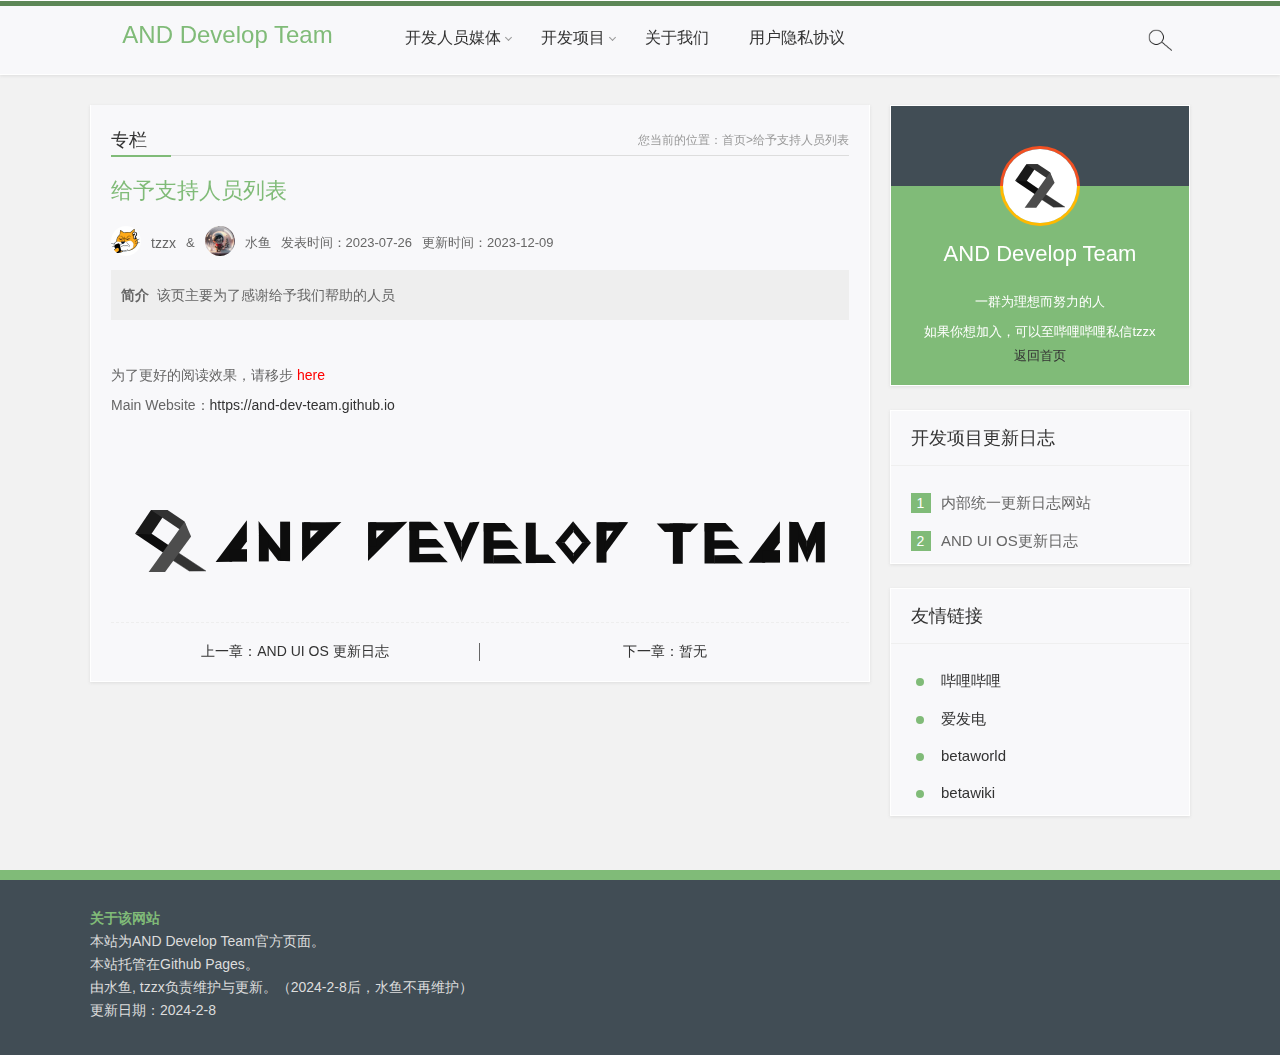
<file: contribute.html>
<!DOCTYPE html>
<html lang="zh">
<head>
    <meta http-equiv="content-type" content="text/html; charset=utf-8">
    <meta name="viewport" content="width=device-width, initial-scale=1"  />
    <meta content="IE=edge,chrome=1" http-equiv="X-UA-Compatible">
    <meta name="renderer" content="webkit" />
    <title>AND Develop Team</title>
    <link rel="shortcut icon" href="favicon.ico">
    <meta name="keywords" content="Anddevteam">
    <meta name="description" content="Anddevteam">
    <link href="css/base.css" rel="stylesheet" type="text/css">
    <script src="js/jquery-1.8.3.min.js" type="text/javascript"></script>
    <script src="js/base.js" type="text/javascript"></script>
    <script src="js/jquery.slides.min.js" type="text/javascript"></script>
</head>

<body>

    <div class="head_box">
        <div class="header">
            <div class="header_logo">
                <a href="index.html"><h2>AND Develop Team</h2></a>
            </div> 
    
         <div class="header_nav">
                <ul class="clearfix">
                     <li class="have_second"><a href="https://and-dev-team.github.io/">开发人员媒体</a>
                        <ul class="nav_second">
                            <i></i>
                            <li><a href="https://space.bilibili.com/588003657">水鱼 哔哩哔哩</a></li>
                            <li><a href="https://space.bilibili.com/1615193436">tzzx 哔哩哔哩</a></li>
                            <li><a href="https://space.bilibili.com/1433776051">风切 哔哩哔哩</a></li>
                            <li><a href="https://space.bilibili.com/1198339569/">Tiger 哔哩哔哩</a></li>
                        </ul>
                    </li>
                    <li class="have_second">
                        <a href="https://and-dev-team.github.io/">开发项目</a>
                        <ul class="nav_second">
                            <i></i>
                            <li><a href="https://and-dev-team.github.io/">AND UI OS</a></li>
                            <li><a href="https://github.com/AND-Dev-Team/ANDUIOS">AND UI OS Github Repo.</a></li>
                            <li><a href="https://apps.microsoft.com/store/detail/and-develop-center/9MZN3SPB8NS5">AND Develop Center (PWA)</a></li>
                            <li><a href="https://github.com/AND-Dev-Team/AND-Develop-Center-PWA">AND Develop Center (PWA) Github Repo.</a></li> 
                            <li><a href="https://and-dev-team.github.io/Windows-On-Scratch-Emulator-Website/">Windows On Scratch Emulator</a></li>
                            <li><a href="https://github.com/AND-Dev-Team/WOS">Windows on Scratch Emulator Github Repo.</a></li> 
                        </ul>
                    </li>
                    <li><a href="https://and-dev-team.github.io/">关于我们</a></li>
                     <li><a href="https://and-dev-team.github.io/privacy">用户隐私协议</a></li>
                </ul>
            </div>
    
            <div class="header_search">
                <a href="javascript:void(0);" class="header_search_btn">
                    <!--<img src="img/search.png">-->
                    <i></i>
                </a>
            </div>
    
            <div class="header_nav_small_btn">
                <span class="small_btn"></span>
            </div>
    
        </div>
    
    </div>

<div class="nav_hidden_zhanwei"></div>

<div class="search_box">
    <div class="search">

    <form name="searchform" class="search_form" method="post" action="[!--news.url--]e/search/index.php" target="_blank">
        <input type="text" class="search_text" name="keyboard" placeholder="输入关键字点击搜索">
        <input type="hidden" name="tbname" value="news">
        <input type="hidden" name="show" value="title,smalltext">
        <input type="hidden" name="tempid" value="1">
        <input type="hidden" name="classid" value="1,4,9">
        <input type="submit" class="search_btn" value="搜索一下">
    </form>

    </div>
</div>
        

<div class="article_box clearfix">



        <div class="left">



            <div class="article_content_box clearfix">

                <div class="article_article_title">
                    <h3>专栏
                        <span>您当前的位置：<a href="index.html">首页></a><a href="#">给予支持人员列表</a></span>
                    </h3>
                </div>

                <h3 class="article_content_title">给予支持人员列表</h3>
                <div class="article_author_count_box clearfix">
                    
                    <i class="article_author_img" title="tzzx"><img src="img/tzzx.webp"></i><a class="article_author" href="https://space.bilibili.com/1615193436">tzzx</a><p>&<p><i class="article_author_img" title="水鱼"><img src="img/whwdzg.avif"></i><a class="article_author" href="https://space.bilibili.com/588003657">水鱼</a>
                    <p>发表时间：2023-07-26</p><p>更新时间：2023-12-09</p>
                </div>
                <div class="article_info">
                    <p><b>简介&nbsp;&nbsp;</b>该页主要为了感谢给予我们帮助的人员</p>
                </div>
                <div class="article_content">

                </p>为了更好的阅读效果，请移步 <a href="https://github.com/tzzxhelloworld/and-dev-team-contribute/blob/main/README.md" style='color:red'>here</a></p>
                </p>Main Website：<a href="https://and-dev-team.github.io">https://and-dev-team.github.io</a></p>
                    <br>
                    <br>
                    <br>
                    <img src="img/team3.svg">
                    <br>
                </div>


                <div class="article_prev_next_box">
                    <a href="update.html">上一章：AND UI OS 更新日志</a>
                    <a href="#">下一章：暂无</a>
                </div>
            </div>

        </div>



        <div class="right">
<!--文章页关于我-->
            <div class="right_box about_me_info">
                <div class="about_me_info_touxiang">
                    <i class="about_me_line"></i>
                    <img src="img/team2.svg">
                </div>
                <div>
                    <div class="about_me_text">
                        <h3>AND Develop Team</h3>
                        <p>一群为理想而努力的人</p>
                        <p>如果你想加入，可以至哔哩哔哩私信tzzx</p>
                        <a href="index.html">返回首页</a>
                    </div>
                    
                </div>
            </div>

<!--Windows 11 on Scratch 更新日志-->
<div class="right_box tuijian_moban">
    <h3>开发项目更新日志</h3>
    <div>
        <ul>
            <li><a href="https://note.ms/ANDUIOS">内部统一更新日志网站 </a></li>
              <li><a href="update.html">AND UI OS更新日志</a></li>
        </ul>
    </div>
</div>

<div class="right_box youlian_list">
    <h3>友情链接</h3>
    <div>
        <ul>
            <li><a href="https://www.bilibili.com/">哔哩哔哩</a></li>
            <li><a href="https://afdian.net/">爱发电</a></li>
            <li><a href="https://wiki.betaworld.cn/%E9%A6%96%E9%A1%B5">betaworld</a></li>
            <li><a href="https://betawiki.net/wiki/Main_Page">betawiki</a></li>
        </ul>
    </div>
</div>

</div>

</div>
<!--个人介绍隐藏部分，只在右侧被翻到最上面显示-->
            <div class="self_info_scroll_bottom right_box">
                <img src="img/team2.svg">
                <div class="self_info_text">
                    <h3>AND Develop Team</h3>
                    <div>
                        <h3>AND Develop Team</h3>
                        <p>一群为理想而努力的人</p>
                        <p>如果你想加入，可以至哔哩哔哩私信tzzx</p>
                        <a href="index.html">返回首页</a>
                    </div>
                    
                </div>
            </div>



        </div>





</div>



<div class="footer_box">
    <div class="footer clearfix">
        <div class="footer_img">
        </div>
        <div class="footer_text">
            <p><i>关于该网站</i></p>
            <p>本站为AND Develop Team官方页面。</p>
            <p>本站托管在Github Pages。</p>
            <p>由水鱼, tzzx负责维护与更新。（2024-2-8后，水鱼不再维护）</p>
            <p>更新日期：2024-2-8</p>
        </div>
    </div>

</div>

</body>

</html>
</file>
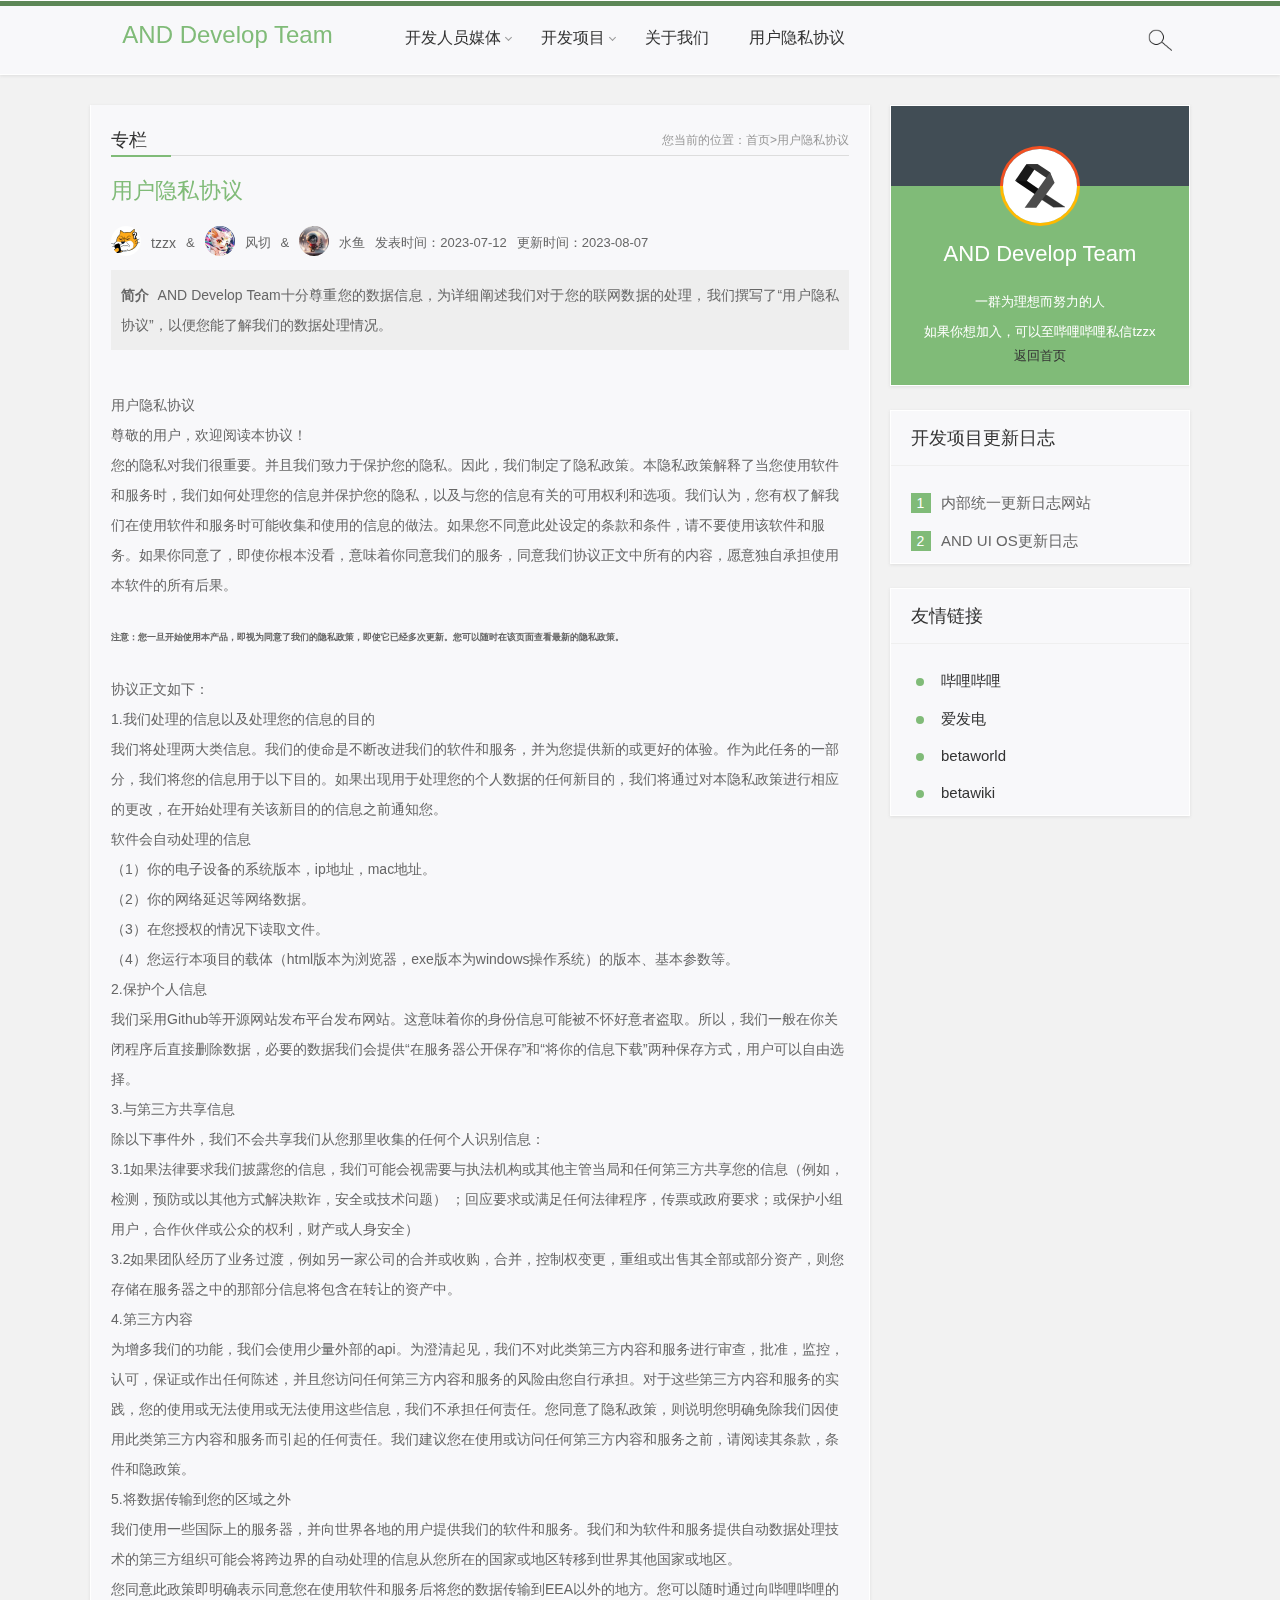
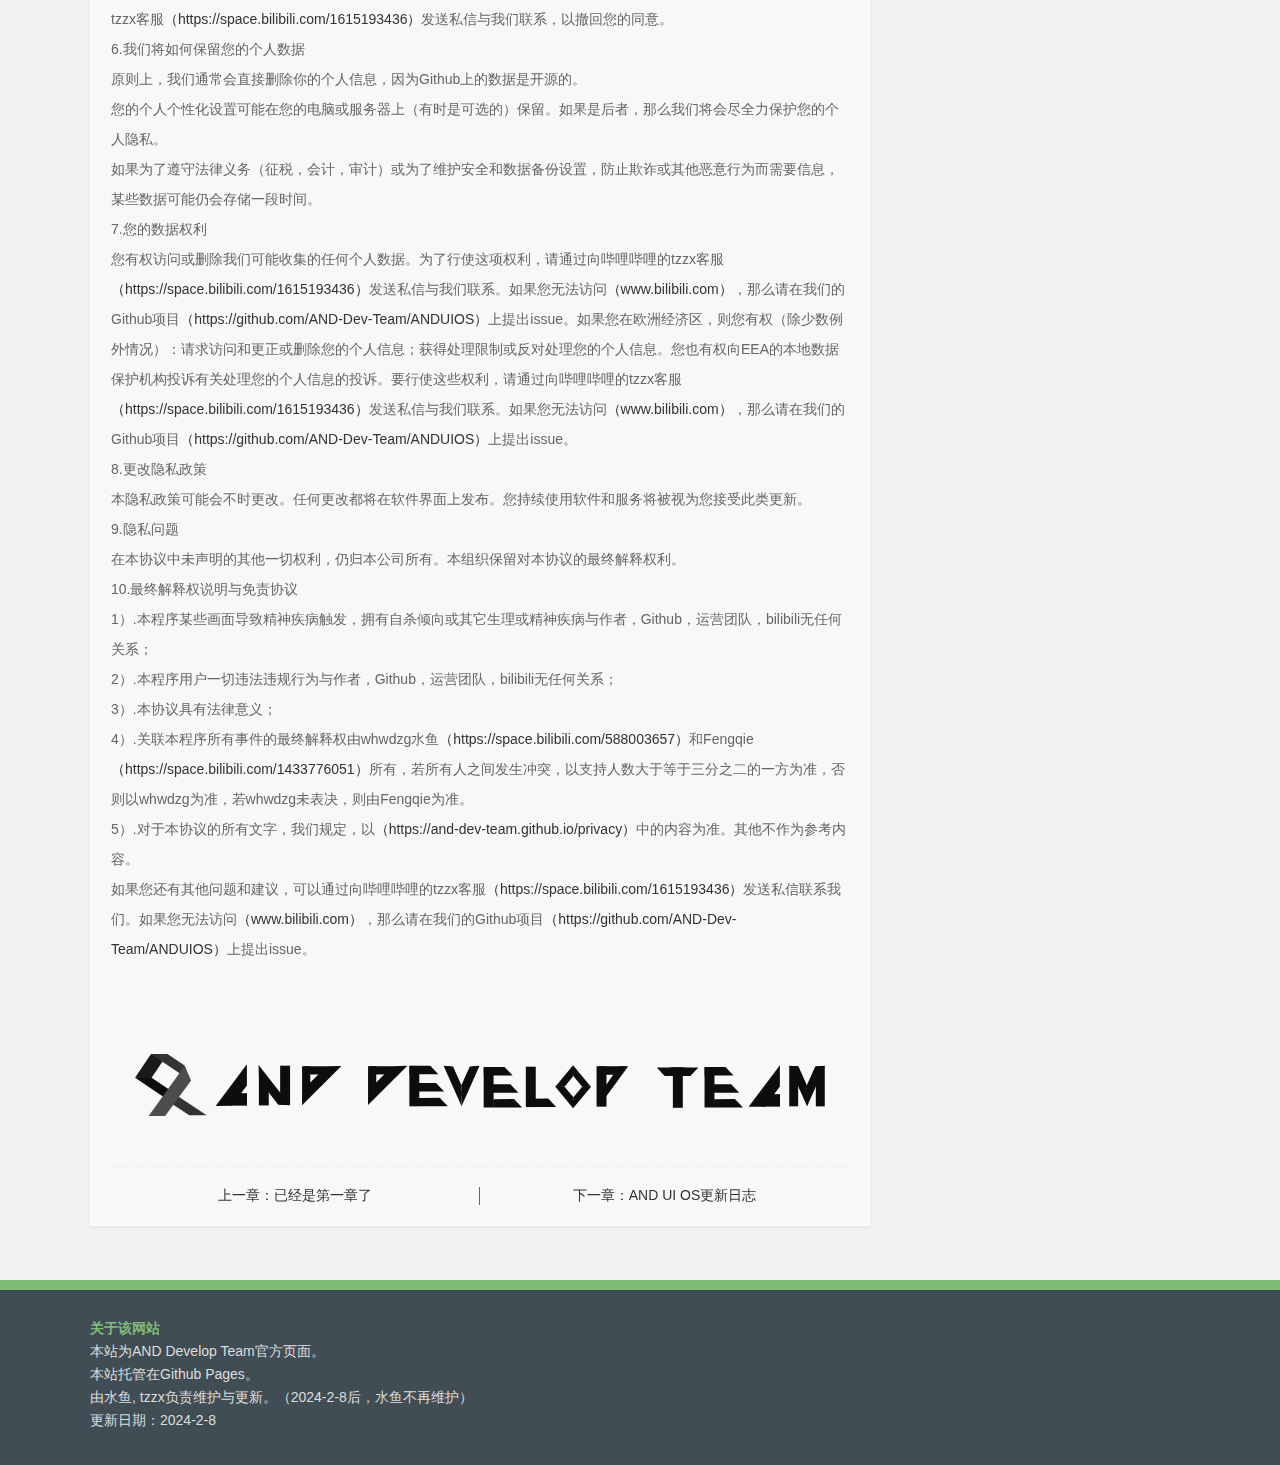
<file: privacy.html>
<!DOCTYPE html>
<html lang="zh">
<head>
    <meta http-equiv="content-type" content="text/html; charset=utf-8">
    <meta name="viewport" content="width=device-width, initial-scale=1"  />
    <meta content="IE=edge,chrome=1" http-equiv="X-UA-Compatible">
    <meta name="renderer" content="webkit" />
    <title>AND Develop Team</title>
    <link rel="shortcut icon" href="favicon.ico">
    <meta name="keywords" content="Anddevteam">
    <meta name="description" content="Anddevteam">
    <link href="css/base.css" rel="stylesheet" type="text/css">
    <script src="js/jquery-1.8.3.min.js" type="text/javascript"></script>
    <script src="js/base.js" type="text/javascript"></script>
    <script src="js/jquery.slides.min.js" type="text/javascript"></script>
</head>

<body>

    <div class="head_box">
        <div class="header">
            <div class="header_logo">
                <a href="index.html"><h2>AND Develop Team</h2></a>
            </div> 
    
         <div class="header_nav">
                <ul class="clearfix">
                     <li class="have_second"><a href="https://and-dev-team.github.io/">开发人员媒体</a>
                        <ul class="nav_second">
                            <i></i>
                            <li><a href="https://space.bilibili.com/588003657">水鱼 哔哩哔哩</a></li>
                            <li><a href="https://space.bilibili.com/1615193436">tzzx 哔哩哔哩</a></li>
                            <li><a href="https://space.bilibili.com/1433776051">风切 哔哩哔哩</a></li>
                            <li><a href="https://space.bilibili.com/1198339569/">Tiger 哔哩哔哩</a></li>
                        </ul>
                    </li>
                    <li class="have_second">
                        <a href="https://and-dev-team.github.io/">开发项目</a>
                        <ul class="nav_second">
                            <i></i>
                            <li><a href="https://and-dev-team.github.io/">AND UI OS</a></li>
                            <li><a href="https://github.com/AND-Dev-Team/ANDUIOS">AND UI OS Github Repo.</a></li>
                            <li><a href="https://apps.microsoft.com/store/detail/and-develop-center/9MZN3SPB8NS5">AND Develop Center (PWA)</a></li>
                            <li><a href="https://github.com/AND-Dev-Team/AND-Develop-Center-PWA">AND Develop Center (PWA) Github Repo.</a></li> 
                            <li><a href="https://and-dev-team.github.io/Windows-On-Scratch-Emulator-Website/">Windows On Scratch Emulator</a></li>
                            <li><a href="https://github.com/AND-Dev-Team/WOS">Windows on Scratch Emulator Github Repo.</a></li> 
                        </ul>
                    </li>
                    <li><a href="https://and-dev-team.github.io/">关于我们</a></li>
                     <li><a href="https://and-dev-team.github.io/privacy">用户隐私协议</a></li>
                </ul>
            </div>
    
            <div class="header_search">
                <a href="javascript:void(0);" class="header_search_btn">
                    <!--<img src="img/search.png">-->
                    <i></i>
                </a>
            </div>
    
            <div class="header_nav_small_btn">
                <span class="small_btn"></span>
            </div>
    
        </div>
    
    </div>

<div class="nav_hidden_zhanwei"></div>

<div class="search_box">
    <div class="search">

    <form name="searchform" class="search_form" method="post" action="[!--news.url--]e/search/index.php" target="_blank">
        <input type="text" class="search_text" name="keyboard" placeholder="输入关键字点击搜索">
        <input type="hidden" name="tbname" value="news">
        <input type="hidden" name="show" value="title,smalltext">
        <input type="hidden" name="tempid" value="1">
        <input type="hidden" name="classid" value="1,4,9">
        <input type="submit" class="search_btn" value="搜索一下">
    </form>

    </div>
</div>
        

<div class="article_box clearfix">



        <div class="left">



            <div class="article_content_box clearfix">

                <div class="article_article_title">
                    <h3>专栏
                        <span>您当前的位置：<a href="index.html">首页></a><a href="#">用户隐私协议</a></span>
                    </h3>
                </div>

                <h3 class="article_content_title">用户隐私协议</h3>
                <div class="article_author_count_box clearfix">
                    <i class="article_author_img" title="tzzx"><img src="img/tzzx.webp"></i><a class="article_author" href="https://space.bilibili.com/1615193436">tzzx</a><p>&<p><i class="article_author_img" title="风切"><img src="img/fengqie.webp"></i><a class="article_author" href="https://space.bilibili.com/1433776051">风切</a><p>&<p><i class="article_author_img" title="水鱼"><img src="img/whwdzg.avif"></i><a class="article_author" href="https://space.bilibili.com/588003657">水鱼</a>
                    <p>发表时间：2023-07-12</p><p>更新时间：2023-08-07</p>
                </div>
                <div class="article_info">
                    <p><b>简介&nbsp;&nbsp;</b>AND Develop Team十分尊重您的数据信息，为详细阐述我们对于您的联网数据的处理，我们撰写了“用户隐私协议”，以便您能了解我们的数据处理情况。</p>
                </div>
                <div class="article_content">
                    <p>用户隐私协议</p>
                </p>尊敬的用户，欢迎阅读本协议！</p>
                        
            </p>您的隐私对我们很重要。并且我们致力于保护您的隐私。因此，我们制定了隐私政策。本隐私政策解释了当您使用软件和服务时，我们如何处理您的信息并保护您的隐私，以及与您的信息有关的可用权利和选项。我们认为，您有权了解我们在使用软件和服务时可能收集和使用的信息的做法。如果您不同意此处设定的条款和条件，请不要使用该软件和服务。如果你同意了，即使你根本没看，意味着你同意我们的服务，同意我们协议正文中所有的内容，愿意独自承担使用本软件的所有后果。</p>
           <h6>注意：您一旦开始使用本产品，即视为同意了我们的隐私政策，即使它已经多次更新。您可以随时在该页面查看最新的隐私政策。</h6>             
        </p>协议正文如下：</p>
                        
    </p>1.我们处理的信息以及处理您的信息的目的</p>
</p>我们将处理两大类信息。我们的使命是不断改进我们的软件和服务，并为您提供新的或更好的体验。作为此任务的一部分，我们将您的信息用于以下目的。如果出现用于处理您的个人数据的任何新目的，我们将通过对本隐私政策进行相应的更改，在开始处理有关该新目的的信息之前通知您。</p>
</p> </p>            
                        
</p>软件会自动处理的信息</p>
</p>（1）你的电子设备的系统版本，ip地址，mac地址。</p>
</p>（2）你的网络延迟等网络数据。</p>
</p>（3）在您授权的情况下读取文件。</p>
<p> （4）您运行本项目的载体（html版本为浏览器，exe版本为windows操作系统）的版本、基本参数等。</p>
                        
</p>2.保护个人信息</p>
</p>我们采用Github等开源网站发布平台发布网站。这意味着你的身份信息可能被不怀好意者盗取。所以，我们一般在你关闭程序后直接删除数据，必要的数据我们会提供“在服务器公开保存”和“将你的信息下载”两种保存方式，用户可以自由选择。</p>
                        
</p>3.与第三方共享信息</p>
</p>除以下事件外，我们不会共享我们从您那里收集的任何个人识别信息：</p>
                        
</p>3.1如果法律要求我们披露您的信息，我们可能会视需要与执法机构或其他主管当局和任何第三方共享您的信息（例如，检测，预防或以其他方式解决欺诈，安全或技术问题） ；回应要求或满足任何法律程序，传票或政府要求；或保护小组用户，合作伙伴或公众的权利，财产或人身安全）</p>
                            
</p>3.2如果团队经历了业务过渡，例如另一家公司的合并或收购，合并，控制权变更，重组或出售其全部或部分资产，则您存储在服务器之中的那部分信息将包含在转让的资产中。</p>
                        
</p>4.第三方内容</p>
</p>为增多我们的功能，我们会使用少量外部的api。为澄清起见，我们不对此类第三方内容和服务进行审查，批准，监控，认可，保证或作出任何陈述，并且您访问任何第三方内容和服务的风险由您自行承担。对于这些第三方内容和服务的实践，您的使用或无法使用或无法使用这些信息，我们不承担任何责任。您同意了隐私政策，则说明您明确免除我们因使用此类第三方内容和服务而引起的任何责任。我们建议您在使用或访问任何第三方内容和服务之前，请阅读其条款，条件和隐政策。</p>
                        
</p>5.将数据传输到您的区域之外</p>
</p>我们使用一些国际上的服务器，并向世界各地的用户提供我们的软件和服务。我们和为软件和服务提供自动数据处理技术的第三方组织可能会将跨边界的自动处理的信息从您所在的国家或地区转移到世界其他国家或地区。</p>
                        
</p>您同意此政策即明确表示同意您在使用软件和服务后将您的数据传输到EEA以外的地方。您可以随时通过向哔哩哔哩的tzzx客服<a href="https://space.bilibili.com/1615193436">（https://space.bilibili.com/1615193436）</a>发送私信与我们联系，以撤回您的同意。</p>
                        
</p>6.我们将如何保留您的个人数据</p>
</p>原则上，我们通常会直接删除你的个人信息，因为Github上的数据是开源的。</p>
                        
</p>您的个人个性化设置可能在您的电脑或服务器上（有时是可选的）保留。如果是后者，那么我们将会尽全力保护您的个人隐私。</p>
                        
</p>如果为了遵守法律义务（征税，会计，审计）或为了维护安全和数据备份设置，防止欺诈或其他恶意行为而需要信息，某些数据可能仍会存储一段时间。</p>
                        
</p>7.您的数据权利</p>
</p>您有权访问或删除我们可能收集的任何个人数据。为了行使这项权利，请通过向哔哩哔哩的tzzx客服<a href="https://space.bilibili.com/1615193436">（https://space.bilibili.com/1615193436）</a>发送私信与我们联系。如果您无法访问<a href="https://www.bilibili.com">（www.bilibili.com）</a>，那么请在我们的Github项目<a href="https://github.com/AND-Dev-Team/ANDUIOS">（https://github.com/AND-Dev-Team/ANDUIOS）</a>上提出issue。如果您在欧洲经济区，则您有权（除少数例外情况）：请求访问和更正或删除您的个人信息；获得处理限制或反对处理您的个人信息。您也有权向EEA的本地数据保护机构投诉有关处理您的个人信息的投诉。要行使这些权利，请通过向哔哩哔哩的tzzx客服<a href="https://space.bilibili.com/1615193436">（https://space.bilibili.com/1615193436）</a>发送私信与我们联系。如果您无法访问<a href="https://www.bilibili.com">（www.bilibili.com）</a>，那么请在我们的Github项目<a href="https://github.com/AND-Dev-Team/ANDUIOS">（https://github.com/AND-Dev-Team/ANDUIOS）</a>上提出issue。</p>
                        
</p>8.更改隐私政策</p>
</p>本隐私政策可能会不时更改。任何更改都将在软件界面上发布。您持续使用软件和服务将被视为您接受此类更新。</p>
                        
</p>9.隐私问题</p>
</p>在本协议中未声明的其他一切权利，仍归本公司所有。本组织保留对本协议的最终解释权利。</p>
                        
</p>10.最终解释权说明与免责协议</p>
</p>1）.本程序某些画面导致精神疾病触发，拥有自杀倾向或其它生理或精神疾病与作者，Github，运营团队，bilibili无任何关系；</p>
</p>2）.本程序用户一切违法违规行为与作者，Github，运营团队，bilibili无任何关系；</p>
</p>3）.本协议具有法律意义；</p>
</p>4）.关联本程序所有事件的最终解释权由whwdzg水鱼<a href="https://space.bilibili.com/588003657">（https://space.bilibili.com/588003657）</a>和Fengqie<a href="https://space.bilibili.com/1433776051">（https://space.bilibili.com/1433776051）</a>所有，若所有人之间发生冲突，以支持人数大于等于三分之二的一方为准，否则以whwdzg为准，若whwdzg未表决，则由Fengqie为准。</p>
</p>5）.对于本协议的所有文字，我们规定，以<a href="https://and-dev-team.github.io/privacy">（https://and-dev-team.github.io/privacy）</a>中的内容为准。其他不作为参考内容。</p>
                        
</p>如果您还有其他问题和建议，可以通过向哔哩哔哩的tzzx客服<a href="https://space.bilibili.com/1615193436">（https://space.bilibili.com/1615193436）</a>发送私信联系我们。如果您无法访问<a href="https://www.bilibili.com">（www.bilibili.com）</a>，那么请在我们的Github项目<a href="https://github.com/AND-Dev-Team/ANDUIOS">（https://github.com/AND-Dev-Team/ANDUIOS）</a>上提出issue。</p>
                    <br>
                    <br>
                    <br>
                    <img src="img/team3.svg">
                    <br>
                </div>


                <div class="article_prev_next_box">
                    <a href="#">上一章：已经是第一章了</a>
                    <a href="update.html">下一章：AND UI OS更新日志</a>
                </div>
            </div>

        </div>



        <div class="right">
<!--文章页关于我-->
            <div class="right_box about_me_info">
                <div class="about_me_info_touxiang">
                    <i class="about_me_line"></i>
                    <img src="img/team2.svg">
                </div>
                <div>
                    <div class="about_me_text">
                        <h3>AND Develop Team</h3>
                        <p>一群为理想而努力的人</p>
                        <p>如果你想加入，可以至哔哩哔哩私信tzzx</p>
                        <a href="index.html">返回首页</a>
                    </div>
                    
                </div>
            </div>

<!--Windows 11 on Scratch 更新日志-->
<div class="right_box tuijian_moban">
    <h3>开发项目更新日志</h3>
    <div>
        <ul>
            <li><a href="https://note.ms/ANDUIOS">内部统一更新日志网站 </a></li>
              <li><a href="update.html">AND UI OS更新日志</a></li>
        </ul>
    </div>
</div>

<div class="right_box youlian_list">
    <h3>友情链接</h3>
    <div>
        <ul>
            <li><a href="https://www.bilibili.com/">哔哩哔哩</a></li>
            <li><a href="https://afdian.net/">爱发电</a></li>
            <li><a href="https://wiki.betaworld.cn/%E9%A6%96%E9%A1%B5">betaworld</a></li>
            <li><a href="https://betawiki.net/wiki/Main_Page">betawiki</a></li>
        </ul>
    </div>
</div>

</div>

</div>
<!--个人介绍隐藏部分，只在右侧被翻到最上面显示-->
            <div class="self_info_scroll_bottom right_box">
                <img src="img/team2.svg">
                <div class="self_info_text">
                    <h3>AND Develop Team</h3>
                    <div>
                        <h3>AND Develop Team</h3>
                        <p>一群为理想而努力的人</p>
                        <p>如果你想加入，可以至哔哩哔哩私信tzzx</p>
                        <a href="index.html">返回首页</a>
                    </div>
                    
                </div>
            </div>



        </div>





</div>



<div class="footer_box">
    <div class="footer clearfix">
        <div class="footer_img">
        </div>
        <div class="footer_text">
            <p><i>关于该网站</i></p>
            <p>本站为AND Develop Team官方页面。</p>
            <p>本站托管在Github Pages。</p>
            <p>由水鱼, tzzx负责维护与更新。（2024-2-8后，水鱼不再维护）</p>
            <p>更新日期：2024-2-8</p>
        </div>
    </div>

</div>

</body>

</html>
</file>
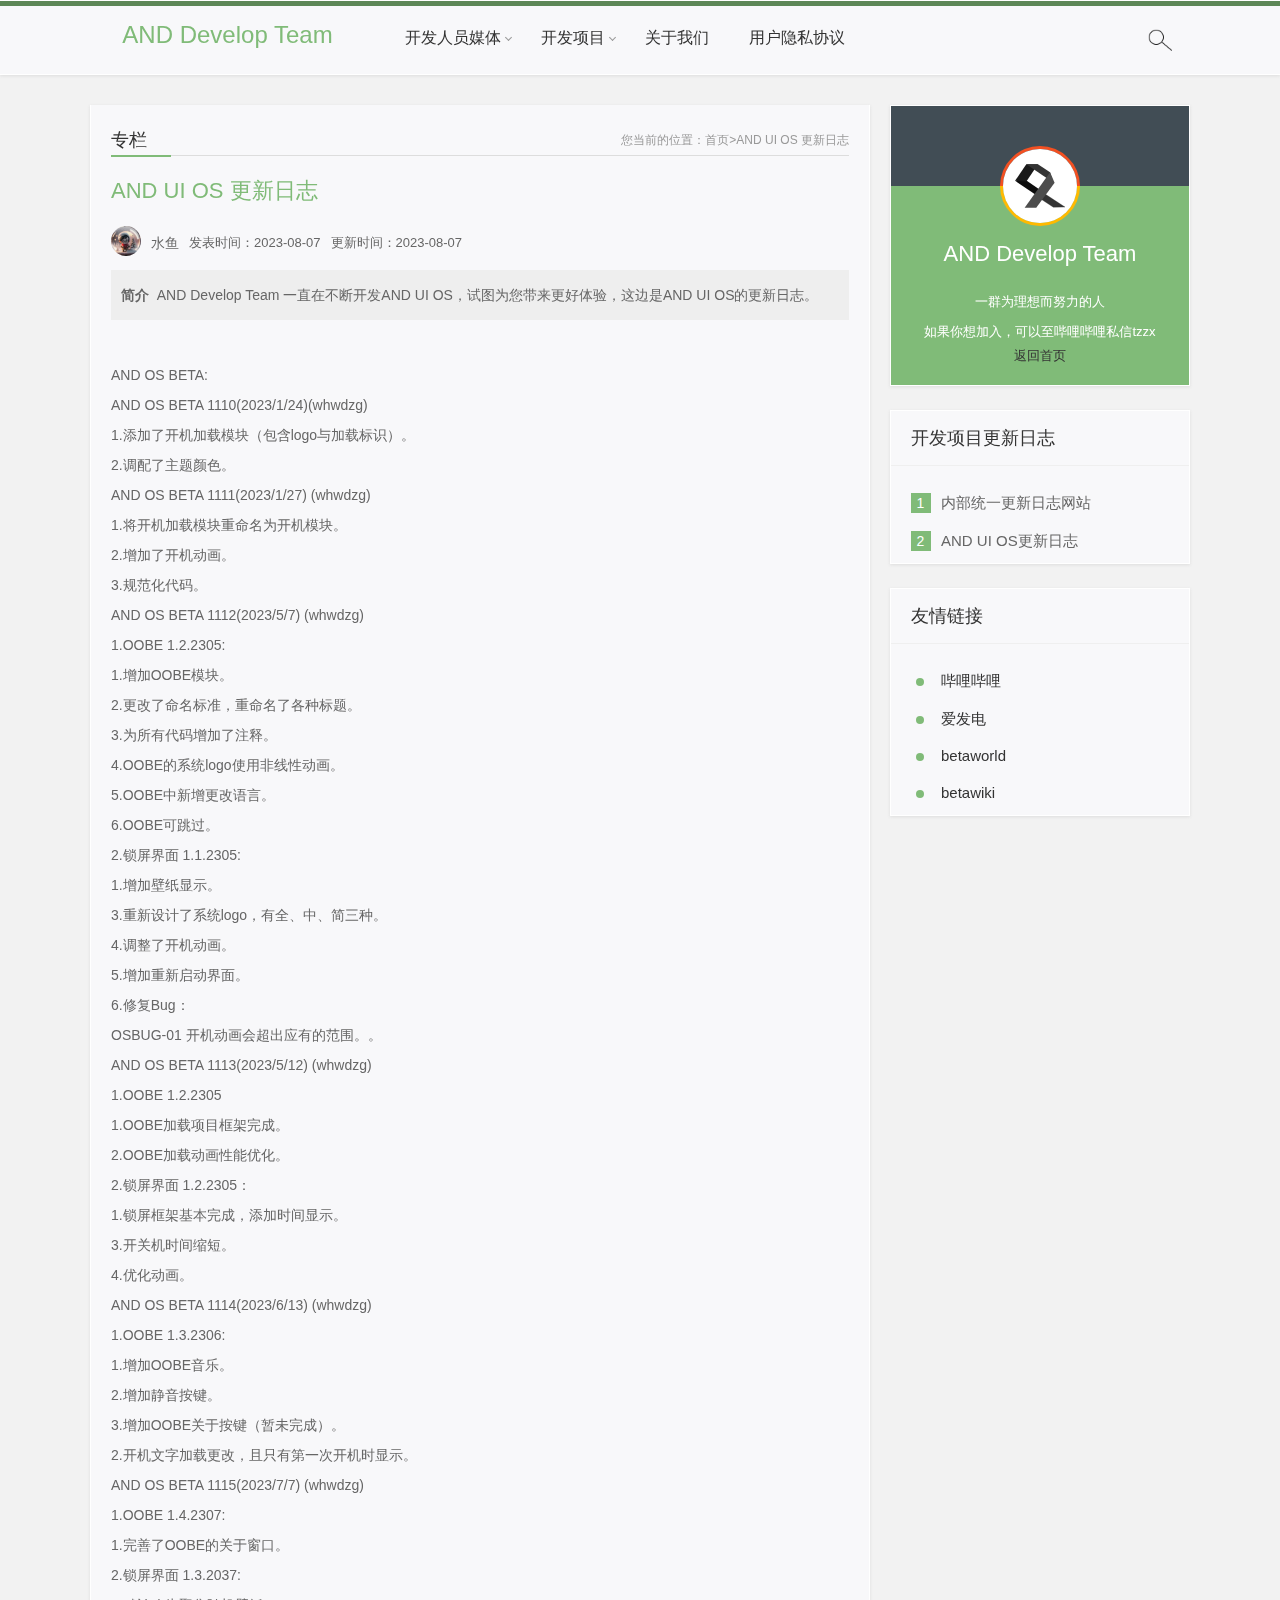
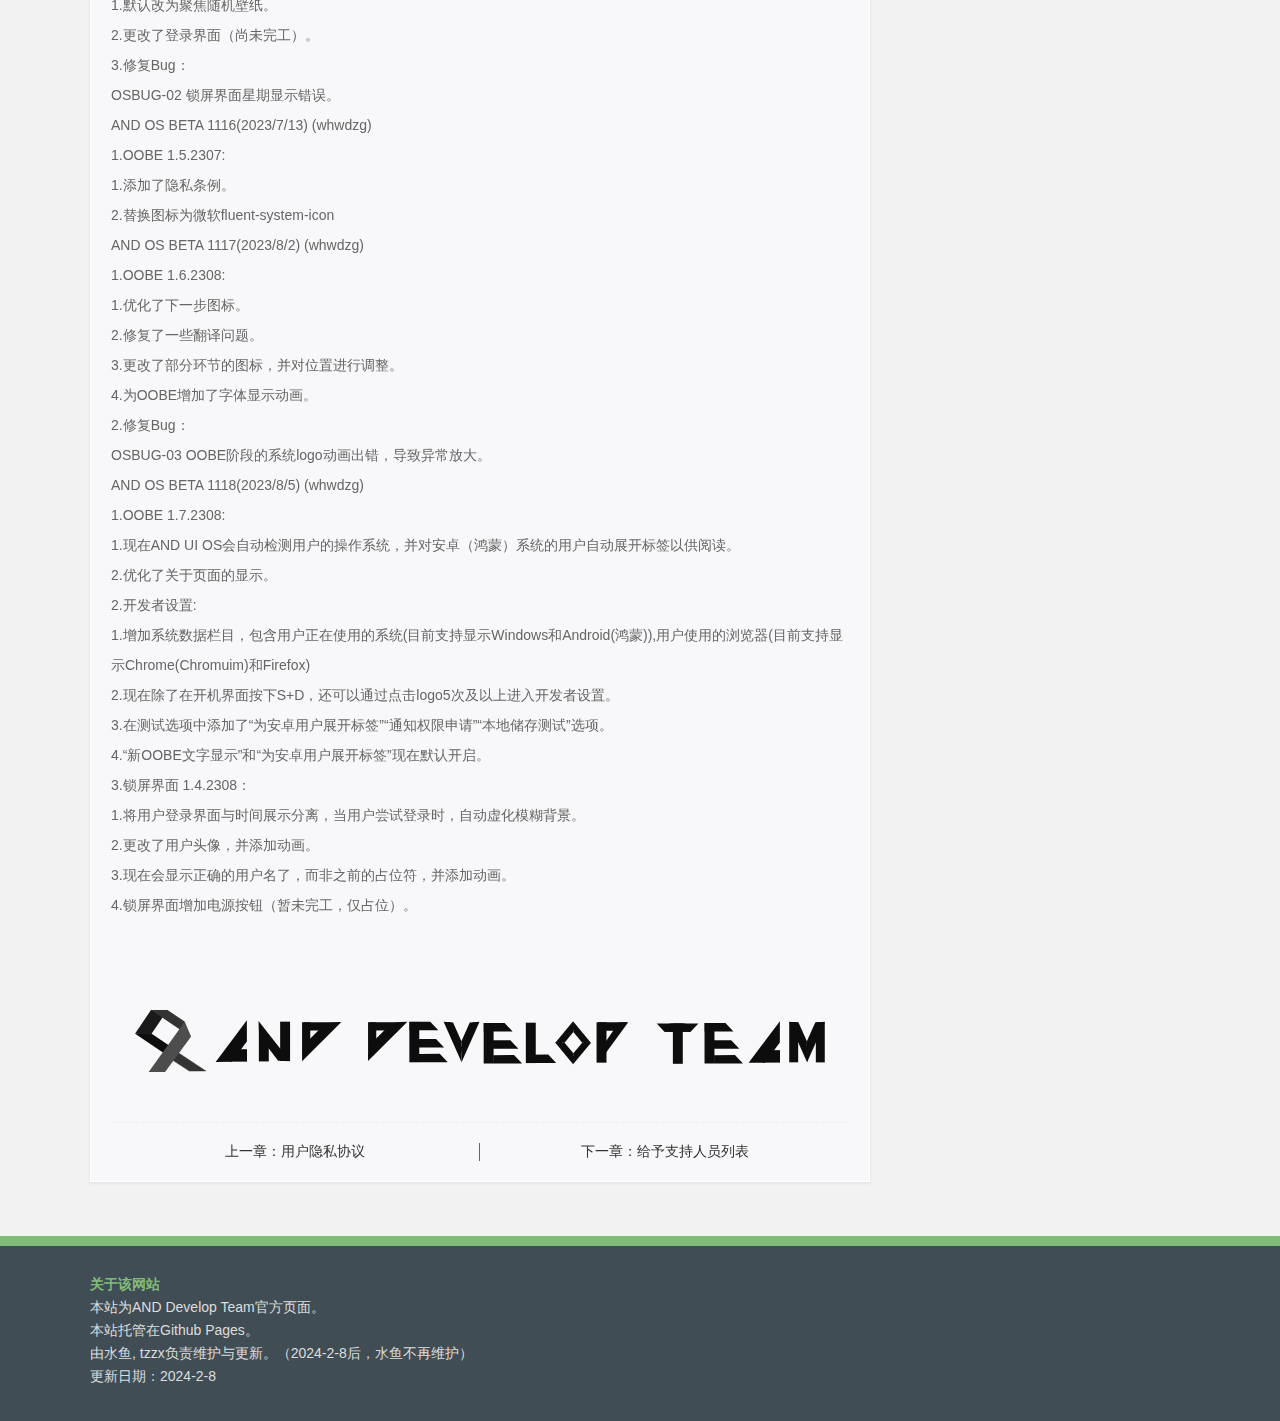
<file: update.html>
<!DOCTYPE html>
<html lang="zh">
<head>
    <meta http-equiv="content-type" content="text/html; charset=utf-8">
    <meta name="viewport" content="width=device-width, initial-scale=1"  />
    <meta content="IE=edge,chrome=1" http-equiv="X-UA-Compatible">
    <meta name="renderer" content="webkit" />
    <title>AND Develop Team</title>
    <link rel="shortcut icon" href="favicon.ico">
    <meta name="keywords" content="Anddevteam">
    <meta name="description" content="Anddevteam">
    <link href="css/base.css" rel="stylesheet" type="text/css">
    <script src="js/jquery-1.8.3.min.js" type="text/javascript"></script>
    <script src="js/base.js" type="text/javascript"></script>
    <script src="js/jquery.slides.min.js" type="text/javascript"></script>
</head>

<body>

    <div class="head_box">
        <div class="header">
            <div class="header_logo">
                <a href="index.html"><h2>AND Develop Team</h2></a>
            </div> 
    
         <div class="header_nav">
                <ul class="clearfix">
                     <li class="have_second"><a href="https://and-dev-team.github.io/">开发人员媒体</a>
                        <ul class="nav_second">
                            <i></i>
                            <li><a href="https://space.bilibili.com/588003657">水鱼 哔哩哔哩</a></li>
                            <li><a href="https://space.bilibili.com/1615193436">tzzx 哔哩哔哩</a></li>
                            <li><a href="https://space.bilibili.com/1433776051">风切 哔哩哔哩</a></li>
                            <li><a href="https://space.bilibili.com/1198339569/">Tiger 哔哩哔哩</a></li>
                        </ul>
                    </li>
                    <li class="have_second">
                        <a href="https://and-dev-team.github.io/">开发项目</a>
                        <ul class="nav_second">
                            <i></i>
                            <li><a href="https://and-dev-team.github.io/">AND UI OS</a></li>
                            <li><a href="https://github.com/AND-Dev-Team/ANDUIOS">AND UI OS Github Repo.</a></li>
                            <li><a href="https://apps.microsoft.com/store/detail/and-develop-center/9MZN3SPB8NS5">AND Develop Center (PWA)</a></li>
                            <li><a href="https://github.com/AND-Dev-Team/AND-Develop-Center-PWA">AND Develop Center (PWA) Github Repo.</a></li> 
                            <li><a href="https://and-dev-team.github.io/Windows-On-Scratch-Emulator-Website/">Windows On Scratch Emulator</a></li>
                            <li><a href="https://github.com/AND-Dev-Team/WOS">Windows on Scratch Emulator Github Repo.</a></li> 
                        </ul>
                    </li>
                    <li><a href="https://and-dev-team.github.io/">关于我们</a></li>
                     <li><a href="https://and-dev-team.github.io/privacy">用户隐私协议</a></li>
                </ul>
            </div>
    
            <div class="header_search">
                <a href="javascript:void(0);" class="header_search_btn">
                    <!--<img src="img/search.png">-->
                    <i></i>
                </a>
            </div>
    
            <div class="header_nav_small_btn">
                <span class="small_btn"></span>
            </div>
    
        </div>
    
    </div>

<div class="nav_hidden_zhanwei"></div>

<div class="search_box">
    <div class="search">

    <form name="searchform" class="search_form" method="post" action="[!--news.url--]e/search/index.php" target="_blank">
        <input type="text" class="search_text" name="keyboard" placeholder="输入关键字点击搜索">
        <input type="hidden" name="tbname" value="news">
        <input type="hidden" name="show" value="title,smalltext">
        <input type="hidden" name="tempid" value="1">
        <input type="hidden" name="classid" value="1,4,9">
        <input type="submit" class="search_btn" value="搜索一下">
    </form>

    </div>
</div>
        

<div class="article_box clearfix">



        <div class="left">



            <div class="article_content_box clearfix">

                <div class="article_article_title">
                    <h3>专栏
                        <span>您当前的位置：<a href="index.html">首页></a><a href="#">AND UI OS 更新日志</a></span>
                    </h3>
                </div>

                <h3 class="article_content_title">AND UI OS 更新日志</h3>
                <div class="article_author_count_box clearfix">
                    <i class="article_author_img" title="水鱼"><img src="img/whwdzg.avif"></i><a class="article_author" href="https://space.bilibili.com/588003657">水鱼</a>
                    <p>发表时间：2023-08-07</p><p>更新时间：2023-08-07</p>
                </div>
                <div class="article_info">
                    <p><b>简介&nbsp;&nbsp;</b>AND Develop Team 一直在不断开发AND UI OS，试图为您带来更好体验，这边是AND UI OS的更新日志。</p>
                </div>
                <div class="article_content">
                    <p>AND OS BETA:</p>
                </p>AND OS BETA 1110(2023/1/24)(whwdzg)</p>
                </p>1.添加了开机加载模块（包含logo与加载标识）。</p>
                </p>2.调配了主题颜色。</p>
                        
    </p>AND OS BETA 1111(2023/1/27) (whwdzg)</p>
</p>1.将开机加载模块重命名为开机模块。</p>
</p>2.增加了开机动画。</p>            
                        
</p>3.规范化代码。</p>
</p> AND OS BETA 1112(2023/5/7) (whwdzg)</p>
</p>1.OOBE 1.2.2305:</p>
</p>1.增加OOBE模块。</p>
</p>2.更改了命名标准，重命名了各种标题。</p>
                        
</p>3.为所有代码增加了注释。</p>
</p>4.OOBE的系统logo使用非线性动画。</p>
                        
</p>5.OOBE中新增更改语言。</p>
</p>6.OOBE可跳过。</p>
                        
</p>2.锁屏界面	1.1.2305:</p>
                            
</p>1.增加壁纸显示。</p>
                        
</p>3.重新设计了系统logo，有全、中、简三种。</p>
</p>4.调整了开机动画。</p>
</p>5.增加重新启动界面。</p>
</p>6.修复Bug：</p>
                        
</p>OSBUG-01 开机动画会超出应有的范围。。</p>
                        
</p>AND OS BETA 1113(2023/5/12) (whwdzg)</p>
</p>1.OOBE 1.2.2305</p>
                        
</p>1.OOBE加载项目框架完成。</p>
                        
</p>2.OOBE加载动画性能优化。</p>
                        
</p>2.锁屏界面 1.2.2305：</p>
</p>1.锁屏框架基本完成，添加时间显示。</p>
                        
</p>3.开关机时间缩短。</p>
</p>4.优化动画。</p>
                        
</p>AND OS BETA 1114(2023/6/13) (whwdzg)</p>
</p>1.OOBE 1.3.2306:</p>
                        
</p>1.增加OOBE音乐。</p>
</p>2.增加静音按键。</p>
</p>3.增加OOBE关于按键（暂未完成）。</p>
</p>2.开机文字加载更改，且只有第一次开机时显示。</p>
</p>AND OS BETA 1115(2023/7/7) (whwdzg)</p>
</p>1.OOBE 1.4.2307:</p>
                        
</p>1.完善了OOBE的关于窗口。</p>
</p>	2.锁屏界面 1.3.2037:</p>
</p>		1.默认改为聚焦随机壁纸。</p>	
</p>		2.更改了登录界面（尚未完工）。</p>	
	</p>3.修复Bug：</p>	
</p>		OSBUG-02 锁屏界面星期显示错误。</p>	
</p></p>	
</p>	AND OS BETA 1116(2023/7/13) (whwdzg)</p>	
</p>	1.OOBE 1.5.2307:</p>	
</p>		1.添加了隐私条例。</p>	
</p>		2.替换图标为微软fluent-system-icon</p>	
</p></p>	
</p>	AND OS BETA 1117(2023/8/2) (whwdzg)</p>	
</p>	1.OOBE 1.6.2308:</p>	
</p>		1.优化了下一步图标。</p>	
</p>		2.修复了一些翻译问题。</p>	
</p>		3.更改了部分环节的图标，并对位置进行调整。</p>	
</p>		4.为OOBE增加了字体显示动画。</p>	
</p>	2.修复Bug：</p>	
</p>		OSBUG-03 OOBE阶段的系统logo动画出错，导致异常放大。</p>	
</p></p>	
</p>	AND OS BETA 1118(2023/8/5) (whwdzg)</p>	
</p>	1.OOBE 1.7.2308:</p>	
</p>		1.现在AND UI OS会自动检测用户的操作系统，并对安卓（鸿蒙）系统的用户自动展开标签以供阅读。</p>	
</p>		2.优化了关于页面的显示。</p>	
</p>	2.开发者设置:</p>	
	</p>	1.增加系统数据栏目，包含用户正在使用的系统(目前支持显示Windows和Android(鸿蒙)),用户使用的浏览器(目前支持显示Chrome(Chromuim)和Firefox)</p>	
</p>		2.现在除了在开机界面按下S+D，还可以通过点击logo5次及以上进入开发者设置。</p>	
</p>		3.在测试选项中添加了“为安卓用户展开标签”“通知权限申请”“本地储存测试”选项。</p>	
</p>		4.“新OOBE文字显示”和“为安卓用户展开标签”现在默认开启。</p>	
</p>	3.锁屏界面 1.4.2308：</p>	
</p>		1.将用户登录界面与时间展示分离，当用户尝试登录时，自动虚化模糊背景。</p>	
</p>		2.更改了用户头像，并添加动画。</p>	
</p>		3.现在会显示正确的用户名了，而非之前的占位符，并添加动画。</p>	
</p>		4.锁屏界面增加电源按钮（暂未完工，仅占位）。</p>	
                    <br>
                    <br>
                    <br>
                    <img src="img/team3.svg">
                    <br>
                </div>


                <div class="article_prev_next_box">
                    <a href="privacy.html">上一章：用户隐私协议</a>
                    <a href="contribute.html">下一章：给予支持人员列表</a>
                </div>
            </div>

        </div>



        <div class="right">
<!--文章页关于我-->
            <div class="right_box about_me_info">
                <div class="about_me_info_touxiang">
                    <i class="about_me_line"></i>
                    <img src="img/team2.svg">
                </div>
                <div>
                    <div class="about_me_text">
                        <h3>AND Develop Team</h3>
                        <p>一群为理想而努力的人</p>
                        <p>如果你想加入，可以至哔哩哔哩私信tzzx</p>
                        <a href="index.html">返回首页</a>
                    </div>
                    
                </div>
            </div>

<!--Windows 11 on Scratch 更新日志-->
<div class="right_box tuijian_moban">
    <h3>开发项目更新日志</h3>
    <div>
        <ul>
            <li><a href="https://note.ms/ANDUIOS">内部统一更新日志网站 </a></li>
              <li><a href="update.html">AND UI OS更新日志</a></li>
        </ul>
    </div>
</div>

<div class="right_box youlian_list">
    <h3>友情链接</h3>
    <div>
        <ul>
            <li><a href="https://www.bilibili.com/">哔哩哔哩</a></li>
            <li><a href="https://afdian.net/">爱发电</a></li>
            <li><a href="https://wiki.betaworld.cn/%E9%A6%96%E9%A1%B5">betaworld</a></li>
            <li><a href="https://betawiki.net/wiki/Main_Page">betawiki</a></li>
        </ul>
    </div>
</div>

</div>

</div>
<!--个人介绍隐藏部分，只在右侧被翻到最上面显示-->
            <div class="self_info_scroll_bottom right_box">
                <img src="img/team2.svg">
                <div class="self_info_text">
                    <h3>AND Develop Team</h3>
                    <div>
                        <h3>AND Develop Team</h3>
                        <p>一群为理想而努力的人</p>
                        <p>如果你想加入，可以至哔哩哔哩私信tzzx</p>
                        <a href="index.html">返回首页</a>
                    </div>
                    
                </div>
            </div>



        </div>





</div>



<div class="footer_box">
    <div class="footer clearfix">
        <div class="footer_img">
        </div>
        <div class="footer_text">
            <p><i>关于该网站</i></p>
            <p>本站为AND Develop Team官方页面。</p>
            <p>本站托管在Github Pages。</p>
            <p>由水鱼, tzzx负责维护与更新。（2024-2-8后，水鱼不再维护）</p>
            <p>更新日期：2024-2-8</p>
        </div>
    </div>

</div>

</body>

</html>
</file>
<file: css/base.css>
html,body,ul,li,figure{ margin:0; padding:0;border: none;}
body{background: #f2f2f2;font:16px "PingFang SC", "Microsoft Yahei", "Helvetica Neue", Helvetica, STHeiTi, sans-serif;color: #FFF;}
body * {box-sizing: border-box;}
li{ list-style-type:none; }
img { border:none; }
ul{list-style: none;}
input{outline: none;}
a{cursor: pointer;text-decoration: none;color: #333;}
.clearfix:after { content:""; display:block; height:0; visibility:hidden; clear:both; }
.clearfix {display:block;}
h1,h2,h3,h4,p{margin: 0;padding: 0;text-align: justify;}
a:hover{color:#80bb78;}
/*字体自动拉伸到宽度*/
p{text-align: justify;}
*:after,*:before,.nav_second,.article li,.clearfix,footer,.clearfix:after,
.self_info,.self_info *,.nav_second li a,.article_list_link a,.article_like_box a:hover,.article_like_box a
,.article_like_article a,.more{
    -webkit-transition: ease-in-out .5s;
    transition: ease-in-out .5s;
}

.have_second:hover:before{
    border-color: #80bb78;
}



/*头部导航区域*/

.head_box{width: 100%;height: 75px;background:#f8f8fa;box-shadow: 0 1px 3px #ddd;border: 1px #fff solid;-webkit-box-shadow: 0 1px 3px #ddd;border-left: none;border-right: none;position: relative;z-index: 999;}
.head_box:before{background:#5d8757;content: "";height: 5px;position: absolute;top: 0;width: 100%;}

.header{width: 1100px;margin: 0 auto;height: 100%;line-height: 73px;}


.header_logo{width: 25%;float: left;height: 100%;text-align: center;}
.header_logo a{width: 100%;height: 100%;display: block;}
.header_logo h2{line-height: 50px;font-weight: normal;color:#80bb78;}
.header_logo h4{line-height: 20px;font-weight: normal;color:#80bb78;}
.header_logo h2,.header_logo h4{display: inline-block;}


.header_nav{width: 70%;float: left;height: 100%;line-height: 73px;}
.header_nav>ul{padding-left: 20px;}
.header_nav>ul>li{display: inline;float: left;height: 75px;position: relative;width: max-content;}
.have_second:before {position: absolute;content: "";top: 34px;right: 10px;width: 4px;height: 4px;border: 1px solid #999;border-right-width: 0;border-top-width: 0;transform: rotate(-45deg);-webkit-transform: rotate(-45deg);-moz-transform: rotate(-45deg);-o-transform: rotate(-45deg);-ms-transform: rotate(-45deg);}

.have_second:hover:before {transform: rotate(135deg);-webkit-transform: rotate(135deg);-moz-transform: rotate(135deg);-o-transform: rotate(135deg);-ms-transform: rotate(135deg);top: 37px;}

.header_nav>ul>li>a{height: 100%;display: block;padding:0 20px;}

.header_click{color:#80bb78;}


/*.header_nav>ul>li:first-child a{padding:0 5px 0 40px;}*/
/*.header_nav>ul>li:last-child a{padding:0 0 0 5px;}*/

/*这里是鼠标悬停到父导航 子导航的透明度显示出来，动画延迟是0.5秒*/
.have_second:hover>.nav_second{opacity: 1;top: 73px;visibility: unset;}

.nav_second{position: absolute;left: 0;top: 95px;
    background: #FFF;z-index: 9; visibility: hidden;  white-space: nowrap; -webkit-box-shadow: 4px 4px 4px 0 rgba(0,0,0,0.1);   box-shadow: 4px 4px 4px 0 rgba(0,0,0,0.1);
    opacity: 0;}
.nav_second>i{position: absolute;top: -18px;left: 50%;margin-left:-10px;z-index: 10;border-width: 10px;border-style: solid;border-top-color: transparent;border-bottom-color: #FFF;border-right-color: transparent;border-left-color: transparent;}
.nav_second li{font-size: 14px;overflow: hidden;}
.nav_second li a{display: block;padding:8px 20px;line-height: 30px;border-top: 1px #efefef solid;}
.header_search{width: 5%;float: left;height: 100%;position: relative;}
.header_search a{position: absolute;width: 100%;height: 100%;}

.header_search_btn i{width: 30px;height: 30px;display: block;margin: 25px 0 0 10px;background: url("../img/search.png");background-size: 100% 100%;}

.header_nav_small_btn{display: none;}

/*搜索框*/
.search_box{width: 1100px;margin: 30px auto 20px auto; display: none;}
.search{width: 500px;margin: 0 auto;height: 41px;}

.search_form{position: relative;}
.search_text{width: 400px;height: 38px;position: absolute;left: 0;border-radius: 4px;text-indent: 1em;box-shadow: 0 1px 3px #ddd;border: 1px #fff solid;-webkit-box-shadow: 0 1px 3px #ddd;}

.search_btn{box-shadow: 0 1px 3px #ddd;border: 1px #fff solid;-webkit-box-shadow: 0 1px 3px #ddd;width: 90px;height: 38px;position: absolute;right: 0;background:#FFF;border-radius: 4px;color: #333; }
.search_btn:hover{cursor: pointer;}

.nav_hidden_zhanwei{display: none;}

/*banner部分*/
.banner_box{background-size: 100%;width: 100%;height: 300px;background-image:url("../img/team4.jpg");box-shadow: 0 1px 3px #ddd;border: 1px #fff solid;-webkit-box-shadow: 0 1px 3px #ddd;margin-top: 30px;}

/*身体全部部分*/
.article_box{width: 1100px;margin: 30px auto;}
/*左边文章部分*/
.left{width: 780px;float: left;}


/*首页文章部分*/
.article_box_one{width: 100%;margin-bottom: 24px;}
.index_article_title{padding: 16px 20px;background:#f8f8fa;box-shadow: 0 1px 3px #ddd;border: 1px #fff solid;-webkit-box-shadow: 0 1px 3px #ddd;}
.index_article_title h3{font-weight: normal;display: block;width: 90%;float: left;color: #333;}
.index_article_title a{display: block;width: 10%;float: right;font-size: 13px;text-align: right;color: #999;padding-top: 6px;}
.index_article_title a:hover{color: #5d8757;}


.index_article{width: 100%;background:#f8f8fa;box-shadow: 0 1px 3px #ddd;border: 1px #fff solid;-webkit-box-shadow: 0 1px 3px #ddd;border-top: none;}

.index_article .article_list{width: 100%;display: block;border-bottom: 1px #efefef solid;padding: 20px 20px 20px 260px;}
.index_article .article_list:last-child{
    border-bottom:none;
}
.index_article .article_list:nth-child(1){border-top: 1px #efefef solid;}
.index_article .article_list .article_list_img{display: inline-block;font-size: 0;float: left;margin-left: -240px;}
.index_article .article_list .article_list_img img{width: 226px;vertical-align:middle;}
.index_article .article_list h3{white-space:nowrap;overflow:hidden;text-overflow:ellipsis;color:#5d8757;display: block;font-size: 16px;padding: 0 20px 10px 20px;font-weight: bold;line-height: 30px;border-top-left-radius: 8px;border-top-right-radius: 8px;}
.index_article .article_list p{margin:0 20px 10px 20px;font-size: 13px;color: #666;display: inline-block;height: 70px;text-overflow:ellipsis;overflow: hidden;}
.index_article .article_list .article_list_link{padding: 0 20px;font-size: 13px;}
/*文章点击率*/
.article_list_count{color: #666;display: inline-block;text-indent: .5em;line-height: 18px;}
.see_count{display: block;height: 20px;width: 20px;float: left;border-radius: 50%;background: #ecf0f1;box-shadow: inset 0px 2px 0px #bdc3c7;position: relative;}
.see_count:before{content: "";width: 12px;height: 12px;background: #34495e;border-radius: 50%;position: absolute;left: 4px;top: 4px;box-shadow: inset 2px -2px 0px #80bb78, inset 0px 0px 0px 3.5px #80bb78;}
.see_count:after {content: "";width: 3px;height: 3px;background: #ffffff;border-radius: 50%;position: absolute;left: 10px;top: 7px;}
/*文章点赞数*/
.article_list_like{color: #666;display: inline-block;text-indent: .5em;line-height: 18px;margin-left: 15px;}
.like_count{display: block;height: 20px;width: 20px;float: left;position: relative;}
.like_count:before{
    content: "";
    position: absolute;
    width: 11px;
    height: 18px;
    border-radius: 50% 50% 0 0;
    background: #e4b9b9;
    left: 10px;
    transform: rotate(-45deg);
    transform-origin: 0 100%;
    -webkit-transform: rotate(-45deg);
    -webkit-transform-origin: 0 100%;top: 0px;
}
.like_count:after{
    content: "";
    position: absolute;
    width: 11px;
    height: 18px;
    border-radius: 50% 50% 0 0;
    background: #e4b9b9;
    left: 2px;
    transform: rotate(45deg);
    transform-origin: 0 100%;
    -webkit-transform: rotate(45deg);
    -webkit-transform-origin: 0 100%;
    top: -8px;
}
.article_list_link a{color: #666;float: right;display: inline-block;}
.article_list_link a:hover{color:#80bb78; }

/*文章第二种样式*/
.article_box_two{width: 100%;margin-bottom: 20px;}
.article_btn{background:#f8f8fa;box-shadow: 0 1px 3px #ddd;border: 1px #fff solid;-webkit-box-shadow: 0 1px 3px #ddd;border-top: none;margin-top: 1px;overflow: hidden;}
.article_btn_nav>ul{border-bottom: 1px #ddd solid;}

.article_btn_nav>ul li{display: inline-block;padding: 16px 20px;font-size: 17px;color: #333;}
.article_btn_nav>ul li:hover{cursor: pointer;border-bottom: 1px solid #80bb78;}


.article_btn_nav>ul li:first-child{border-bottom: 1px solid #80bb78; color: #80bb78;}

.article_btn_box{width: 100%;
    display: block;
    padding: 10px 20px 20px 260px;}


.article_btn_box_item_img{display: inline-block;
    font-size: 0;
    float: left;
    margin-left: -240px;}
.article_btn_box_item_img img{width: 226px;}

/*学习笔记下面的栏目ul一开始是影藏的 通过js的点击显示和影藏*/
.article_btn_box_item{display: none;}
.article_btn_box_item:first-child{display: block;}


/*初始样式这里面的样式 是结合js实现的效果，下面的li的效果全部是由css实现，但是左侧的图片是由js控制实现的*/
.article_btn_box_item ul li{padding: 0 20px 0 20px;line-height: 32px;height: 32px;overflow: hidden;}

/*这里ul下第一个li元素开始时的样式设置*/
.article_btn_box_item ul li:first-child{height: 100%;background:#80bb78;}
.article_btn_box_item ul li:first-child a{color: #333;}
.article_btn_box_item ul li:first-child i{background: #FFF;}
/*这里是鼠标移入到ul下第一个li元素时li元素的样式*/
.article_btn_box_item ul:hover li:first-child:hover{height: 100%;background:#80bb78;}
.article_btn_box_item ul:hover li:first-child:hover a{color: #333;}
.article_btn_box_item ul:hover li:first-child:hover i{background: #FFF;}

/*这里li下面第一个元素结束时恢复默认的设置*/
.article_btn_box_item ul:hover li:first-child{height: 32px;background:none;}
.article_btn_box_item ul:hover li:first-child a{color: #6f6f6f;}
.article_btn_box_item ul:hover li:first-child i{background: #9a9a9a;}


/*这里是ul下每个li元素鼠标划入时的特效*/
.article_btn_box_item ul li:hover{height: 100%;background:#80bb78;}
.article_btn_box_item ul li:hover a{color: #333;}
.article_btn_box_item ul li:hover i{background: #FFF;}





.article_btn_box_item ul li i{display: block;width: 20px;height: 20px;background: #9a9a9a;float: left;margin-top: 6px;margin-right: 20px;position: relative;font-style: normal;}

.article_btn_box_item ul li i:before{position: absolute;left: 0;top: 0;font-size: 12px;color: #222;line-height: 20px;width: 20px;text-align: center;}
.article_btn_box_item ul li:first-child i:before{content: "1";}
.article_btn_box_item ul li:nth-child(2) i:before{content: "2";}
.article_btn_box_item ul li:nth-child(3) i:before{content: "3";}
.article_btn_box_item ul li:nth-child(4) i:before{content: "4";}
.article_btn_box_item ul li:nth-child(5) i:before{content: "5";}


.article_btn_box_item ul li a{display: block;color: #6f6f6f;font-weight: bold;    white-space: nowrap;overflow: hidden;text-overflow: ellipsis;}

.article_btn_box_item ul li p{    line-height: 24px;font-size: 14px;overflow: hidden;text-overflow: ellipsis;-webkit-box-orient: vertical;display: -webkit-box;-webkit-line-clamp: 2;height: 48px;}




.pagelist {text-align: center;color: #666;width: 100%;clear: both;margin: 20px 0 0;
    float: left;}
.pagelist a {color: #666;margin: 0 5px 10px;padding: 5px 10px;background: #F7F7F7;display: inline-block;}
.pagelist_active{background:#414d55 !important;color: #fff !important;}




.more{padding:10px 20px;display: block;margin: 0 auto;height: 50px;font-size: 20px;color: #80bb78;border-radius: 10px;background: #f8f8fa;
    box-shadow: 0 1px 3px #ddd;
    border: 1px #fff solid;
    -webkit-box-shadow: 0 1px 3px #ddd;}

.more:hover{color: #FFF;background: #80bb78;}

/*列表页*/
.list_article_title{margin-bottom: 10px;padding: 16px 20px;background:#f8f8fa;box-shadow: 0 1px 3px #ddd;border: 1px #fff solid;-webkit-box-shadow: 0 1px 3px #ddd;}
.list_article_title h3{font-weight: normal;display: block;width: 100%;float: left;color: #80bb78;border-bottom: 1px solid #ddd;padding-bottom: 5px;float: left;}
.list_article_title p{display: block;margin: 5px 0 20px;background-color: #eee;font-size: 14px;color: #666;padding: 2px;font-weight: bold;float: left;}


/*文章页*/
.article_content_box{color: #666;font-size: 14px;padding: 20px;width: 100%;margin-bottom: 24px;background: #f8f8fa;box-shadow: 0 1px 3px #ddd;border: 1px #fff solid;-webkit-box-shadow: 0 1px 3px #ddd;border-top: none;}

.article_article_title h3{font-weight: normal;line-height: 30px;border-bottom: 1px solid #ddd;font-size: 18px;position: relative;color: #333;}
.article_article_title h3:after {content: "";position: absolute;width: 60px;height: 2px;background: #80bb78;left: 0;bottom: -2px;-moz-transition: all .5s ease;-webkit-transition: all .5s ease;transition: all .5s ease;}
.article_article_title h3:hover:after{width: 90px;}

.article_article_title h3 span{display: block;float: right;font-size: 12px;color: #999;}
.article_article_title h3 span a{color: #999;}
.article_article_title h3 span a:hover{color: #80bb78;}

.article_content_title{color: #80bb78;font-weight: normal;font-size: 22px;margin-top: 20px;}

.article_author_count_box{line-height: 34px;margin-top: 20px;}

.article_author_img{display: block;width: 30px;height: 30px;border-radius: 50%;float: left;overflow: hidden;}
.article_author_img img{width: 100%;height: 100%;}

.article_author{display: block;margin-left: 10px;float: left;color: #666;}


.article_author_count_box p{display: block;float: left;margin-left: 10px;font-size: 13px;}




.article_info{margin: 10px 0 20px 0;line-height: 30px;
    background-color: #eee;
    color: #666;
    padding: 10px 10px;}

.article_content{overflow: hidden;width: 100%;line-height: 30px;
    padding-top: 20px;
}

.article_content img{    display: block;
    max-width: 100% !important;
    height: auto !important;
    margin: auto;}

.article_link_box{margin: 40px 0 40px;}

.article_link{display: block;
    background-color: #eee;
    font-size: 14px;
    color: #666;
    padding: 2px 0 2px 16px;
    font-weight: bold;
    margin-bottom: 20px;line-height: 30px;
}
.article_link_one{
    padding: 0 16px 20px 16px;line-height: 30px;
}
.article_link_one h3{
    font-size: 14px;
    color: #666;
    font-weight: bold;
}
.article_link_one a{color: #666;}

.article_link_one a:hover{color: #80bb78;}

.article_end{border-top: 1px solid #eee;margin: 40px 0; width: 100%;float: left;padding: 5px 16px;}

.article_end a{color: #80bb78;}

.article_like_box{text-align: center;float: left;width: 100%;margin: 40px 0;}
.article_like_box a{display:inline-block;height: 50px;width: auto;background:#80bb78;line-height: 50px;padding: 0 10px;border-radius: 8px;color: #FFF;}
.article_like_box a:hover{background: #e4b9b9}

.article_prev_next_box{margin-top: 20px;border-top: 1px dashed #eee;padding:20px 0 0 0;float: left;width: 100%;}

.article_prev_next_box a{display: block;width: 50%;height: 100%;float: left;text-align: center;white-space: nowrap;
    overflow: hidden;
    text-overflow: ellipsis;}

.article_prev_next_box a:nth-child(1){border-right: 1px solid #666;}


/*文章页相似文章*/
.article_like_article{
.color: #666;
    font-size: 14px;
    padding: 20px;
    width: 100%;
    margin-bottom: 24px;
    background: #f8f8fa;
    box-shadow: 0 1px 3px #ddd;
    border: 1px #fff solid;
    -webkit-box-shadow: 0 1px 3px #ddd;

}

.article_like_article a{display: block;line-height:26px;font-size: 16px;position: relative;padding-left: 25px;height: 26px;white-space: nowrap;
    overflow: hidden;
    text-overflow: ellipsis;}

.article_like_list{margin-top: 10px;}

.article_like_article a:hover{text-decoration:underline;}

.article_like_article a:before{position: absolute;
    top: 35%;
    left: 5px;
    content: "";
    width: 8px;
    height: 8px;
    display: block;
    border-radius: 50%;
    background: rgb(128, 187, 120);}


/*文章页评论*/

.pinglun_box{
    padding: 20px;
    width: 100%;
    margin-bottom: 24px;
    background: #f8f8fa;
    box-shadow: 0 1px 3px #ddd;
    border: 1px #fff solid;
    -webkit-box-shadow: 0 1px 3px #ddd;
}






/*右边自我介绍及文章推荐部分*/
.right{width: 300px;float: right;}

.right_box{overflow: hidden;margin-bottom: 24px;background: #f8f8fa;border: 1px #fff solid;box-shadow: 0 0 3px #ddd;-webkit-box-shadow: 0 1px 3px #ddd;}



/*右侧自我介绍*/
.self_info img,.self_info_scroll_bottom img{width: 100%;padding: 12px;margin: 0;display: block}
.self_info_text{padding: 10px 20px 20px 20px;font-size: 12px;color: #666;}
.self_info_text h3{font-size: 22px;font-weight: normal;color: #5d8757;margin-bottom: 8px;}
.self_info_text p{margin-bottom: 15px;line-height: 22px;}
.self_info_text p:nth-child(1){margin-top: 20px;}
.self_info_text a{color: #80bb78;}

/*右侧自我介绍隐藏的部分*/
.self_info_scroll_bottom{position: fixed;right: 0;top: 0;z-index: -9;width: 300px;opacity: 0;}
/*右侧文章页自我介绍影藏的部分*/
.about_me_info_scroll_bottom{position: fixed;right: 0;top: 0;z-index: -9;width: 300px;opacity: 0;}


/*右侧二维码部分*/
.self_erweima h3,.tuijian_moban h3,.youlian_list h3{padding: 15px 20px;border-bottom: 1px #efefef solid;font-size: 18px;color: #333;font-weight: normal;}
.self_zuoyoum h3{padding: 22px 20px;font-size: 18px;color: #333;font-weight: normal;}
.self_erweima img{padding: 12px;display: block;max-width: 50%;margin: 0 auto;}
.tuijian_moban div{padding: 10px 20px 12px 20px;font-size: 13px;color: #666;}
.tuijian_moban div ul{overflow: hidden;}
.tuijian_moban div ul li{margin-top: 17.4px;;position: relative;padding-left:30px;line-height: 20px;    font-size: 15px;white-space: nowrap;overflow: hidden;text-overflow: ellipsis;}
.tuijian_moban div ul li:before{    position: absolute;text-indent: .4em;top: 0;left: 0;background:#414d55;width: 20px;height: 20px;display: block;font-size: 14px;color: #fff;}
.tuijian_moban div ul li:nth-child(1):before,.tuijian_moban div ul li:nth-child(2):before,.tuijian_moban div ul li:nth-child(3):before{background: #80bb78;color: #FFF;}
.tuijian_moban div ul li:nth-child(1):before{content: "1";}
.tuijian_moban div ul li:nth-child(2):before{content: "2";}
.tuijian_moban div ul li:nth-child(3):before{content: "3";}
.tuijian_moban div ul li:nth-child(4):before{content: "4";}

.tuijian_moban div ul li:nth-child(5):before{content: "5";}

.tuijian_moban div ul li:nth-child(6):before{content: "6";}

.tuijian_moban div ul li a{color: #666;}
.tuijian_moban div ul li a:hover{color: #80bb78;}



.youlian_list div{padding: 10px 20px 12px 20px;font-size: 13px;color: #666;}
.youlian_list div ul{overflow: hidden;}
.youlian_list div ul li{margin-top: 17.4px;;position: relative;padding-left:30px;line-height: 20px;    font-size: 15px;white-space: nowrap;overflow: hidden;text-overflow: ellipsis;}
.youlian_list div ul li:before{    position: absolute;top: 35%;left: 5px;content: "";width: 8px;height: 8px;display: block;border-radius: 50%;background: rgb(128, 187, 120);}




.about_me_info_touxiang{height: 80px;background: #414d55;position: relative;}

.about_me_line{display: block;position: absolute;width: 80px;height: 80px;left: 50%;margin-left: -40px;top:80px;margin-top: -40px;
    border-radius: 50%;overflow: hidden;
    border-width: 3px;
    border-style: solid;
    border-top-color: #f25022;
    border-right-color: #f25022;
    border-bottom-color: #ffb901;
    border-left-color: #ffb901;
    transform: rotate(-45deg);
}

.about_me_info_touxiang img{display: block;position: absolute;width: 74px;height: 74px;left: 50%;margin-left: -37px;top:80px;margin-top: -37px;border-radius: 50%;overflow: hidden;}

.about_me_text{background: #80bb78;padding: 55px 20px 20px 20px;font-size: 13px;text-align: center}
.about_me_text h3{text-align: center;font-size: 22px;font-weight: normal;margin-bottom: 20px;}


.about_me_text p{text-align: center;line-height: 30px;}

.about_me_text img{margin-top: 20px;}


/*关于我界面*/
.me_box{width: 1100px;margin: 30px auto;    background: #f8f8fa;
    box-shadow: 0 1px 3px #ddd;
    border: 1px #fff solid;
    -webkit-box-shadow: 0 1px 3px #ddd;}

/*.me_box1{padding: 20px;}*/

.me_box_title{
    height: 100px;background: #414d55;line-height: 100px;padding: 0 20px;
}
.me_box_title>img{float: left;display: inline-block;width: 80px;height: 80px;border-radius: 50%;overflow: hidden;margin-top: 10px;border: 3px solid rgba(255,255,255,.9)}
.me_box_title>h3{display: inline-block;margin-left: 15px;float: left;font-size: 22px;}


.me_box_text{
    background:#d7d7d7;
}
.me_box_title_title{padding: 10px 30px;background: #80bb78;font-size: 18px;}

.me_box_text_div{padding: 10px 30px;color: #555;font-size: 14px;line-height: 25px;}

.me_box_text_div img{max-width: 100%;}














.footer_box{width: 100%;background:#414d55;z-index: 101;position: relative;border-top: #80bb78 10px solid;margin-top: 0;
    padding: 30px 0;
    color: #ddd;
    font-size: 14px;font-family: "PingFang SC", "Microsoft Yahei", "Helvetica Neue", Helvetica, STHeiTi, sans-serif;}

.footer{width: 1100px;margin: 0 auto;height: 100%;}
.footer_img{    overflow: hidden;
    float: left;
    margin-right: 20px;}
.footer_img ul li{float: left;margin: 0 10px;text-align: center;}
.footer_img ul li img{width: 100px;height: 100px;display: block;}

.footer_text p i{font-weight: bold;color: #80bb78;font-style:normal}
.footer_text p{margin-bottom: 5px;}







/*手机端*/
@media (max-width: 1099px){
    /*手机页面导航*/
    .head_box{width:100%;background: #5d8757;height: 50px;border: none;position: fixed;top: 0;}
    .head_box:before{display: none;}
    .header{width: 95%;margin: 0 auto;height: 100%;line-height: 56px;}

    .header_logo{width: 75%;float: left;height: 100%;text-align: left;}
    .header_logo h2 {color: #FFF;}
    .header_logo h4 {color: #FFF;}

    .header_nav{position: fixed;top: 50px;width: 100%;height: auto;right: 0;background:rgba(0,0,0,0.3);display: none;z-index: 11;}
    .header_nav>ul>li{display: block;height:auto;line-height: 2.5;width: 50%;background:#f8f8fa;margin-left: 48%;}

    .have_second:before {display: none;}
    .have_second:hover:before {display: none;}
    .header_nav>ul>li>a{height: 100%;display: block;width: 100%;text-align: center;padding: 0;font-size: 15px;}

    .nav_second{position: unset!important;overflow: hidden;left: 0;top: 0;background: #f2f2f2;z-index: 9;width: 100%;display: block;visibility: unset;opacity: 1;}
    .nav_second i{display: none;}
    .nav_second li{height: 30px;line-height: 30px;font-size: 14px;width: 100%;}
    .nav_second li a{height: 100%;width:100%;display: block;padding:0;text-align: center;}

    /*手机页面搜索按钮*/
    .header_search{width: 50px;float: left;height: 100%;position: relative;}
    .header_search a{position: absolute;width: 100%;height: 100%;}
    .header_search i{width: 34px;height: 35px;display: block;margin: 12px 0 0 8px;background: url("../img/search_small.png");background-size: 100% 100%;}

    /*手机页面的导航按钮 三横变一×*/
    .header_nav_small_btn{display: block;width: 35px;float: right;height: 38px;margin-top: 12px;}
    .header_nav_small_btn .small_btn{width: 100%;height: 4px;background: #fff;display: block;margin-top: 15px;position: relative;}
    .header_nav_small_btn .small_btn:before, .header_nav_small_btn .small_btn:after {content: '';display: block;width: 100%;height: 4px;position: absolute;background: #fff;-webkit-transition-property: margin, -webkit-transform;transition-property: margin, -webkit-transform;transition-property: margin, transform;transition-property: margin, transform, -webkit-transform;-webkit-transition-duration: 300ms;transition-duration: 300ms;}
    .small_btn:before{margin-top: -12px;}
    .small_btn:after{margin-top: 12px;}
    .click_small_btn .small_btn{background: none;}
    .click_small_btn .small_btn:before, .click_small_btn .small_btn:after {content: '';display: block;width: 100%;height: 4px;position: absolute;background: #fff;}
    .click_small_btn .small_btn:before {margin-top: 0;-webkit-transform: rotate(-45deg);transform: rotate(-45deg);}
    .click_small_btn .small_btn:after {margin-top: 0;-webkit-transform: rotate(45deg);transform: rotate(45deg);}

    /*搜索框*/
    .search_box{width: 96%;margin: 20px auto 20px auto; display: none;}
    .search{width: 100%;margin: 0 auto;height: 41px;}
    .search_form{position: relative;}
    .search_text{width: 77%;height: 38px;position: absolute;left: 0;border-radius: 4px;text-indent: 1em;box-shadow: 0 1px 3px #ddd;border: 1px #fff solid;-webkit-box-shadow: 0 1px 3px #ddd;}
    .search_btn{width: 20%;height: 38px;position: absolute;right: 0;background:#FFF;border-radius: 4px;color: #333;box-shadow: 0 1px 3px #ddd;border: 1px #fff solid;-webkit-box-shadow: 0 1px 3px #ddd;}
    .search_btn:hover{cursor: pointer;}

    .nav_hidden_zhanwei{display: block;height: 50px;}

    /*banner部分*/
    .banner_box {
        width: 100%;
        height: 220px;
        background-image:url("../img/team4.jpg");
        box-shadow: 0 1px 3px #ddd;
        border: 1px #fff solid;
        -webkit-box-shadow: 0 1px 3px #ddd;
        margin: 10px auto 10px auto;
    }
    /*身体部分*/
    .article_box{width: 96%;margin: 10px auto;}

    .article .article_list h3 {
        white-space:nowrap;overflow:hidden;text-overflow:ellipsis;
    }
    .index_article_title h3 {
        width: 80%;
    }
    .index_article_title a {
        width: 15%;
    }
    .article_btn_box_item ul li a {
        white-space: nowrap;
        overflow: hidden;
        text-overflow: ellipsis;
    }
   .me_box{width: 96%;margin: 20px auto;}
    .me_box_title {
        padding: 0 10px;
    }
    .me_box_title_title {
        padding: 10px 20px;
    }
    .me_box_text_div {
        padding: 10px 20px;
    }






    .right{display: none;}
    .left{width: 100%;margin: 0 auto;}
    .footer_box{width: 100%;margin-top: 20px;}
    .footer{width: 96%;margin: 0 auto;}
}
@media (max-width: 767px){
    .header_nav ul{padding-left: 0;}
    .header_logo {width: 80%;float: left;height: 100%;text-align: left;}
    .header_search{width: 40px;float: left;height: 100%;position: relative;}
    .header_search a{position: absolute;width: 100%;height: 100%;}
    .header_search_btn i{width: 30px;height: 30px;display: block;margin: 13px 0 0 5px;background: url("../img/search_small.png");background-size: 100% 100%;}
    .header_nav_small_btn{display: block;width: 28px;float: right;height: 36px;margin-top: 10px;}
    .small_btn:before{margin-top: -10px;}
    .small_btn:after{margin-top: 10px;}
    .banner_box {height: 158px;}
    .index_article .article_list {
        width: 100%;
        display: block;
        padding: 20px 0 20px 0;
    }
    .index_article .article_list .article_list_img {
        display: inline-block;
        font-size: 0;
        float: left;
        margin-left:0;
        width: 100%;
    }
    .index_article .article_list .article_list_img img {
        width: 100%;
        padding: 0 20px 10px 20px;
        vertical-align: middle;
    }
    .article_btn_nav{overflow-x: auto;padding: 0 0 16px 0;}
    .article_btn_nav>ul{width: 800px;
        overflow-x: scroll;}
    .article_btn_box {
        padding: 10px 20px 20px 20px;
    }
    .article_btn_box_item_img {
        width: 100%;margin-left: 0;margin-bottom: 10px;
    }
    .article_btn_box_item_img img{width: 100%;}
    .article_btn_box_item ul li a {
        white-space: nowrap;
        overflow: hidden;
        text-overflow: ellipsis;
    }

    .footer_img {
        overflow: hidden;
        width: 100%;
        margin-right: 0;
        text-align: center;
        float: left;
    }
    .footer_img ul{
        display: inline-block;margin: 0 auto;
    }
    .footer_img ul li img {
        width: 170px;
        height: 170px;
    }
    .footer_text{float: left;padding: 20px 20px 0 20px;}
}
@media (max-width: 376px){
    .header_nav_small_btn {width: 24px;}
    .header_logo h2 {font-size: 22px;}
    .header_logo h4 {font-size: 16px;}
    .footer_img ul li img {
        width: 160px;
        height: 160px;
    }
}
@media (max-width: 362px){
    .footer_img ul li img {
        width: 150px;
        height: 150px;
    }
}
</file>
